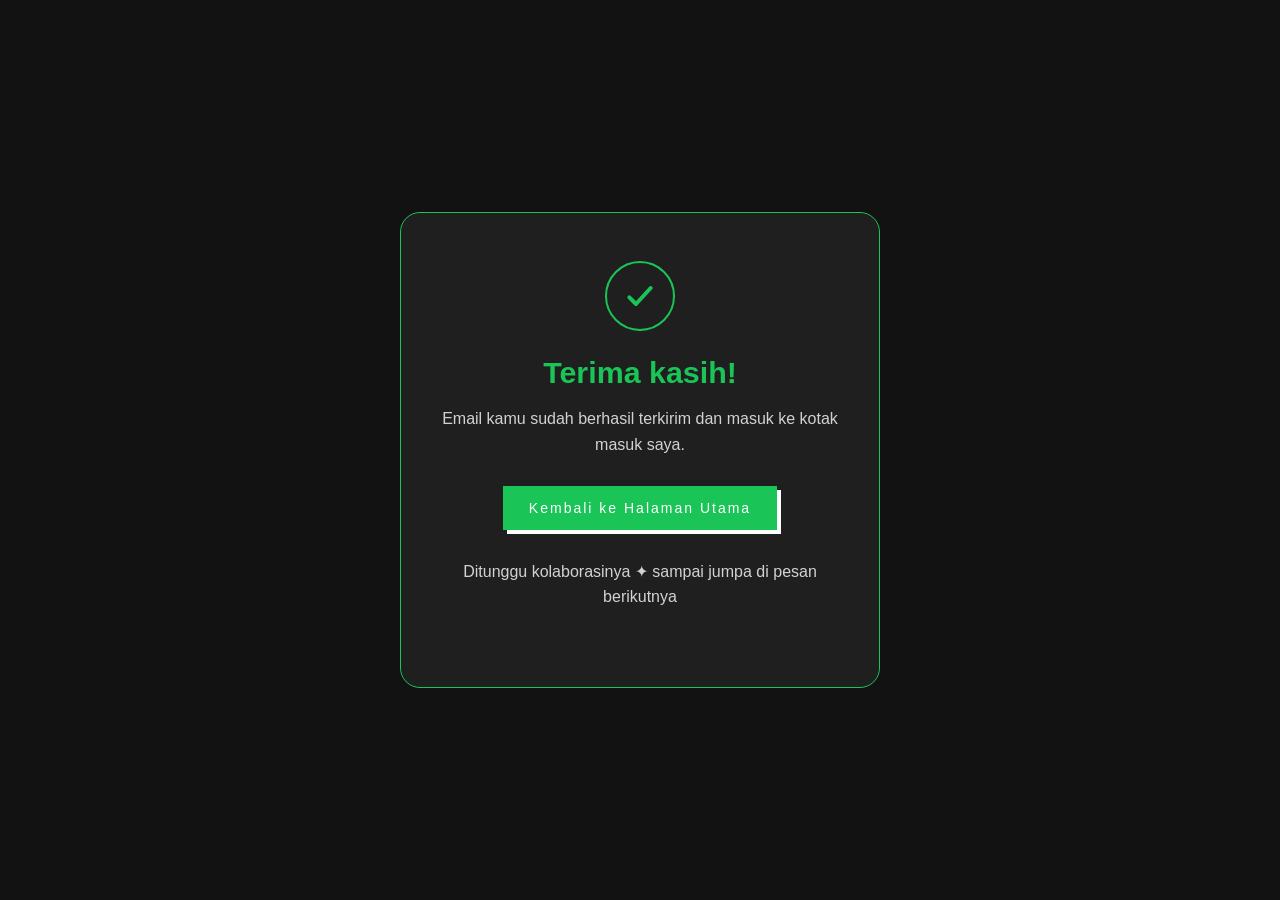
<file: thanks.html>
<!doctype html>
<html lang="en">
<head>
    <meta charset="UTF-8" />
    <meta name="viewport" content="width=device-width, initial-scale=1.0" />
    <meta property="og:title" content="OSSPH Freefolio - Anime Template" />
    <meta
    property="og:description"
    content="100% FREE Professional Portfolio Templates - Anime Template"
    />
    <meta property="og:type" content="website" />
    <meta property="og:url" content="https://freefolio.web.app/anime" />
    <meta
    property="og:image"
    content="https://i.postimg.cc/HnWKRnDB/anime.png"
    />
    <meta property="og:image:type" content="image/png" />
    <meta property="og:image:width" content="1200" />
    <meta property="og:image:height" content="630" />
    <meta name="twitter:card" content="summary_large_image" />
    <meta name="twitter:image:alt" content="OSSPH Freefolio" />
    <meta name="twitter:title" content="OSSPH Freefolio - Anime Template" />
    <meta
    name="twitter:description"
    content="100% FREE Professional Portfolio Templates - Anime Template"
    />

    <!-- Icon -->
    <link
    type="image/png"
    sizes="16x16"
    rel="icon"
    href="assets/terminal.png"
    />
    <!-- External CSS Link -->
    <link rel="stylesheet" type="text/css" href="assets/styles.css" />

    <!-- Boxicons Script -->
    <link
    rel="stylesheet"
    href="https://unpkg.com/boxicons@2.1.4/css/boxicons.min.css"
    />

    <!-- Google Fonts Link -->
    <link rel="preconnect" href="https://fonts.googleapis.com" />
    <link rel="preconnect" href="https://fonts.gstatic.com" crossorigin />
    <link
    href="https://cdn.boxicons.com/3.0.8/fonts/basic/boxicons.min.css"
    rel="stylesheet"
    />
    <link
    href="https://cdn.boxicons.com/3.0.8/fonts/filled/boxicons-filled.min.css"
    rel="stylesheet"
    />

    <title>Portofolio | Muhamad Akmal Aji Tasti</title>
</head>
<body class="thanks-page">
    <div class="card">
    <div class="icon">
        <svg viewBox="0 0 24 24">
        <polyline points="4,13 9,18 20,6"></polyline>
        </svg>
    </div>

    <h1><span class="accent" data-lgn="thanksTitle">Terima kasih!</span></h1>

    <p data-lgn="thanksDesc">
        Email kamu sudah berhasil terkirim dan masuk ke kotak masuk saya.
    </p>

    <a href="index.html" class="btn" data-lgn="thanksBtn"
        >Kembali ke Halaman Utama</a
    >

    <p class="footnote" data-lgn="thanksFootnote">
        Ditunggu kolaborasinya ✦ sampai jumpa di pesan berikutnya
    </p>
    </div>

    <!-- JS Script Link -->
    <script src="assets/script.js"></script>
</body>
</html>
</file>
<file: assets/styles.css>
* {
  padding: 0;
  margin: 0;
  box-sizing: border-box;
  font-family: "Kosugi Maru", sans-serif; /* anime font */
  text-decoration: none;
  list-style: none;
  scroll-behavior: smooth;
  scroll-padding-top: 2rem;
}

:root {
  --bg-color: #121212;
  --main-color: #1bc457;
  --2nd-main-color: #ffffffcc;
  --text-color: #fff;
  --card-color: #1f1f1f;
  --border-color: #1bc457;
  --big-font: 5rem;
  --h2-font: 1.9rem;
  --p-font: 1rem;
}

body.light-mode {
  --bg-color: #ebf3ed;
  --2nd-main-color: #000000cc;
  --text-color: #121212;
  --card-color: #f4fff7;
}

body {
  background-color: var(--bg-color);
  color: var(--text-color);
}

/* Header */
header {
  position: fixed;
  top: 0;
  width: 100%;
  right: 0;
  z-index: 1000;
  display: flex;
  align-items: center;
  justify-content: space-between;
  background: var(--bg-color);
  padding: 24px;
  transition: 0.3s;
}

/* Navbar */
.logo {
  color: var(--text-color);
  font-size: 1.8rem;
  font-weight: 600;
}

span {
  color: var(--main-color);
}

.navbar {
  display: flex;
}

.navbar a {
  color: var(--text-color);
  font-size: 1rem;
  font-weight: 500;
  padding: 10px 20px;
}

.navbar a:hover {
  color: var(--main-color);
  border-bottom: 2px solid var(--main-color);
  transition: 0.3s;
}

body.thanks-page {
  background-color: var(--bg-color);
  color: var(--text-color);
  min-height: 100vh;
  display: flex;
  align-items: center;
  justify-content: center;
  padding: 2rem;
}

.card {
  background-color: var(--card-color);
  border: 1px solid var(--border-color);
  border-radius: 20px;
  max-width: 480px;
  width: 100%;
  padding: 3rem 2.2rem;
  text-align: center;
}

.card h1 {
  font-size: var(--h2-font);
  margin-bottom: 1rem;
}

.card h1 .accent {
  color: var(--main-color);
}

.icon {
  width: 70px;
  height: 70px;
  margin: 0 auto 1.5rem;
  border-radius: 50%;
  border: 2px solid var(--border-color);
  display: flex;
  align-items: center;
  justify-content: center;
}

.icon svg {
  width: 32px;
  height: 32px;
  stroke: var(--main-color);
  stroke-width: 3;
  fill: none;
  stroke-linecap: round;
  stroke-linejoin: round;
}

.card p {
  font-size: var(--p-font);
  color: var(--2nd-main-color);
  line-height: 1.6;
  margin-bottom: 1.8rem;
}

.footnote {
  margin-top: 1.8rem;
  font-size: 0.85rem;
  color: var(--2nd-main-color);
}

#menu-icon {
  font-size: 28px;
  z-index: 10001;
  cursor: pointer;
  display: none;
}

.ikon {
  color: var(--text-color);
  font-size: clamp(20px, 4vw, 25px);
  vertical-align: middle;
}

.lang-switcher {
  display: flex;
  align-items: center;
  gap: 4px;
  padding: 0 10px;
}

.lang-switcher button {
  background: none;
  border: 1px solid var(--text-color);
  color: var(--text-color);
  padding: 3px 8px;
  border-radius: 4px;
  cursor: pointer;
  font-size: 0.8rem;
  transition: 0.2s;
}

.lang-switcher button.active,
.lang-switcher button:hover {
  background: var(--main-color);
  border-color: var(--main-color);
  color: #fff;
}

/* Home Section */
section {
  padding: 45px;
}

.home {
  display: grid;
  grid-template-columns: repeat(2, 1fr);
  grid-gap: 6rem;
  align-items: center;
  position: relative;
  height: 100vh;
  width: 100%;
}

.home-img img {
  width: 580px;
  max-width: 100%;
  height: auto;
}

.home-text h5 {
  color: var(--text-color);
  font-size: 25px;
  font-weight: 500;
  margin: 0 0 20px;
}

.home-text h1 {
  color: var(--text-color);
  font-size: var(--big-font);
  font-weight: 700;
  margin: 0 0 20px;
  line-height: 1;
}

.home-text h6 {
  color: var(--text-color);
  font-size: 18px;
  font-weight: 500;
  margin-bottom: 25px;
}

.btn {
  background: var(--main-color);
  color: var(--text-color);
  box-shadow: 4px 4px var(--text-color);
  display: inline-block;
  padding: 0 25px;
  line-height: 42px;
  border: 1px solid transparent;
  font-size: 14px;
  font-weight: 400;
  letter-spacing: 2px;
  transition: ease all 0.35s;
}

.btn:hover {
  background: var(--text-color);
  color: var(--main-color);
  box-shadow: 4px 4px var(--main-color);
}

/* About Section */
.about {
  display: grid;
  grid-template-columns: repeat(2, 2fr);
  grid-gap: 5rem;
  align-items: center;
}

.about-img img {
  width: 530px;
  max-width: 100%;
  height: auto;
}

.about-text h3 {
  color: var(--text-color);
  font-size: 30px;
  font-weight: 300;
  margin: 0 0 30px;
  letter-spacing: 6px;
}

.about-text h2 {
  font-size: var(--h2-font);
  font-weight: 500;
  line-height: 1.2;
  margin-bottom: 0.5rem;
  max-width: 470;
  margin-bottom: 2rem;
}

.about-text p {
  color: var(--2nd-main-color);
  font-size: var(--p-font);
  font-weight: 300;
  line-height: 1.8rem;
  margin-bottom: 1.5rem;
  max-width: 570px;
}

.main-btn .btn {
  margin-right: 20px;
}

.projects-filter {
  display: flex;
  margin-bottom: 16px;
}

.filter-checkbox {
  position: absolute;
  opacity: 0;
  width: 1px;
  height: 1px;
  overflow: hidden;
}

.filter-btn {
  display: inline-flex;
  align-items: center;
  justify-content: center;
  gap: 6px;
  padding: 6px 12px;
  background: none;
  border: 1px solid var(--border-color);
  border-radius: 8px;
  color: var(--text-color);
  font-size: var(--p-font);
  cursor: pointer;
  white-space: nowrap;
  transition:
    background 0.2s,
    border-color 0.2s;
}

.filter-btn span,
.filter-btn i {
  color: inherit;
}

.filter-btn:hover {
  background: var(--main-color);
}

.filter-btn i {
  display: none;
}

.filter-checkbox:checked + .filter-btn {
  background: var(--main-color);
  border-color: var(--main-color);
}

.filter-checkbox:checked + .filter-btn i {
  display: inline-block;
}
.slider-wrapper {
  overflow: hidden;
  width: 100%;
  padding: 0;
}

.slider-dots {
  display: flex;
  justify-content: center;
  gap: 8px;
  margin-top: 1rem;
}

.dot {
  width: 8px;
  height: 8px;
  border-radius: 50%;
  background: var(--text-color);
  cursor: pointer;
  transition:
    background 0.2s,
    transform 0.2s;
}

.dot.active {
  background: var(--main-color);
  transform: scale(1.2);
}

.slider-arrows {
  display: flex;
  justify-content: center;
  gap: 8px;
  position: relative;
  z-index: 999;
  margin-top: 1.5rem;
}

.slider-arrows button {
  background: none;
  border: 1px solid var(--main-color);
  color: var(--text-color);
  border-radius: 8px;
  padding: 6px 14px;
  cursor: pointer;
  font-size: 16px;
  position: relative;
  z-index: 999;
  pointer-events: all;
}

.slider-arrows button:hover {
  background: var(--main-color);
}

.slider-arrows-modal {
  display: flex;
  align-items: center;
  justify-content: center;
  position: relative;
  width: 100%;
}

.slider-arrows-modal button {
  background: none;
  border: 1px solid var(--main-color);
  color: #fff;
  border-radius: 8px;
  padding: 6px 14px;
  cursor: pointer;
  font-size: 16px;
  position: absolute;
  z-index: 999;
}

.slider-arrows-modal button:hover {
  background: var(--main-color);
}

.modal-btn-group {
  display: none;
}

#modal-prev {
  left: 16px;
}

#modal-next {
  right: 16px;
}
#modal-close {
  position: fixed;
  top: 16px;
  right: 16px;
  background: none;
  border: 1px solid var(--main-color);
  color: #fff;
  border-radius: 8px;
  padding: 4px 10px;
  cursor: pointer;
  font-size: 22px;
  z-index: 10000;
  line-height: 1;
}
#modal-close:hover {
  background: var(--main-color);
}
#modal-info {
  overflow-y: unset;
  background: var(--card-color);
  padding: 16px 20px;
  border-radius: 0 0 8px 8px;
}
#modal-title {
  font-size: 1.2rem;
  color: var(--text-color);
  margin-bottom: 10px;
}
#modal-chips {
  display: flex;
  flex-wrap: wrap;
  gap: 6px;
  margin-bottom: 12px;
}
#modal-chips .chip,
.row-chips .chip {
  font-size: 0.75rem;
  padding: 3px 10px;
  border-radius: 8px;
  border: 1px solid var(--border-color);
  color: var(--main-color);
  background: none;
}
#modal-chips-row {
  display: flex;
  align-items: center;
  justify-content: space-between;
  gap: 8px;
  padding-bottom: 10px;
}

#modal-chips {
  display: flex;
  flex-wrap: wrap;
  gap: 6px;
  flex: 1;
}

#btn-modal-demo {
  display: none;
  align-items: center;
  justify-content: center;
  gap: 6px;
  padding: 6px 12px;
  background: none;
  border: 1px solid var(--border-color);
  border-radius: 8px;
  color: var(--text-color);
  font-size: var(--p-font);
  cursor: pointer;
  white-space: nowrap;
  flex-shrink: 0;
  transition: background 0.2s;
}

#btn-modal-demo:hover {
  background: var(--main-color);
}

#btn-modal-demo span,
#btn-modal-demo i {
  color: inherit;
}

#btn-selengkapnya {
  width: 100%;
  padding: 8px;
  background: none;
  border: 1px solid var(--border-color);
  border-radius: 8px;
  color: var(--text-color);
  font-size: var(--p-font);
  cursor: pointer;
  display: flex;
  align-items: center;
  justify-content: center;
  gap: 6px;
  transition: background 0.2s;
}

#btn-selengkapnya:hover {
  background: var(--main-color);
}

#btn-selengkapnya span,
#btn-selengkapnya i {
  color: inherit;
}

#btn-selengkapnya i {
  transition: transform 0.3s;
}

#btn-selengkapnya.expanded i {
  transform: rotate(180deg);
}
#modal-detail {
  overflow: hidden;
  max-height: 0;
  opacity: 0;
  transition:
    max-height 0.4s ease,
    opacity 0.3s ease;
}
#modal-detail.expanded {
  max-height: 600px;
  opacity: 1;
}
.modal-detail-section {
  border-top: 1px solid var(--border-color);
  margin-top: 14px;
  padding-top: 14px;
}
.modal-detail-label {
  font-size: 0.75rem;
  color: var(--main-color);
  text-transform: uppercase;
  letter-spacing: 0.08em;
  margin-bottom: 6px;
}
.modal-detail-section p:not(.modal-detail-label) {
  font-size: var(--p-font);
  color: var(--2nd-main-color);
  line-height: 1.7;
}
#detail-stack .stack-group {
  margin-bottom: 8px;
}
#detail-stack .stack-group-label {
  font-size: 0.7rem;
  color: var(--2nd-main-color);
  margin-bottom: 4px;
}
#detail-stack .stack-chips {
  display: flex;
  flex-wrap: wrap;
  gap: 5px;
}
#detail-stack .stack-chip {
  font-size: 0.75rem;
  padding: 3px 10px;
  border-radius: 8px;
  border: 1px solid var(--border-color);
  color: var(--main-color);
  background: none;
}
.modal-meta-row {
  display: flex;
  gap: 20px;
  flex-wrap: wrap;
}
.modal-meta-item {
  display: flex;
  flex-direction: column;
  gap: 3px;
}
.modal-meta-item span:first-child {
  font-size: var(--p-font);
  color: var(--text-color);
  font-weight: 500;
}
.modal-meta-item span:last-child {
  font-size: 0.75rem;
  color: var(--main-color);
}
/* Services Section */
.center {
  text-align: center;
}

.center h3 {
  color: var(--text-color);
  font-size: 30px;
  font-weight: 300;
  letter-spacing: 6px;
}

.service-content {
  display: flex !important;
  flex-wrap: nowrap !important;
  gap: 20px;
  transition: transform 0.4s cubic-bezier(0.4, 0, 0.2, 1);
  margin-top: 4.4rem;
}

.service-content .row {
  flex: 0 0 calc(50% - 10px) !important;
  min-width: 0;
}

.row {
  background: var(--card-color);
  padding: 30px 30px;
  border-radius: 5px;
  cursor: pointer;
  transition: all 0.4s;
}

.row i {
  color: var(--main-color);
  font-size: 3rem;
  margin-bottom: 20px;
}

.row h3 {
  font-size: 1.25rem;
  font-weight: 500;
  margin-bottom: 20px;
  color: var(--text-color);
}

.row img {
  width: 100%;
  height: 375px;
  object-fit: cover;
  border-radius: 5px;
  margin-bottom: 20px;
  cursor: pointer;
}
.row-chips {
  display: flex;
  flex-wrap: wrap;
  gap: 6px;
  margin-bottom: 10px;
}

#img-modal {
  display: none;
  position: fixed;
  top: 0;
  left: 0;
  width: 100%;
  height: 100%;
  background: rgba(0, 0, 0, 0.8);
  z-index: 9999;
  align-items: center;
  justify-content: center;
  cursor: zoom-out;
}

#modal-content {
  position: relative;
  display: flex;
  flex-direction: column;
  max-width: 100vw;
  max-height: 100vh;
  overflow-y: auto;
  border-radius: 8px;
  background: var(--card-color);
}

#modal-img {
  width: 100%;
  max-height: 80vh;
  height: auto;
  object-fit: contain;
  background: var(--bg-color);
  border-radius: 8px 8px 0 0;
  display: block;
}

#modal-desc {
  font-size: var(--p-font);
  color: var(--2nd-main-color);
  line-height: 1.7;
  margin-bottom: 12px;
}

.row p {
  font-size: 18px;
  color: var(--2nd-main-color);
  line-height: 30px;
}

.row:hover {
  transform: translateY(-15px);
}

#cert-modal {
  display: none;
  position: fixed;
  top: 0;
  left: 0;
  width: 100%;
  height: 100%;
  background: rgba(0, 0, 0, 0.8);
  z-index: 9999;
  align-items: center;
  justify-content: center;
  cursor: zoom-out;
}

#cert-modal-img {
  max-width: 90vw;
  max-height: 90vh;
  border-radius: 8px;
  display: block;
}

#cert-modal-close {
  position: fixed;
  top: 16px;
  right: 16px;
  background: none;
  border: 1px solid var(--main-color);
  color: #fff;
  border-radius: 8px;
  padding: 4px 10px;
  cursor: pointer;
  font-size: 22px;
  z-index: 10000;
  line-height: 1;
}

#cert-modal-close:hover {
  background: var(--main-color);
}

/* CTA Section */
.cta {
  background: var(--card-color);
  width: 100%;
  padding: 150px 0;
  text-align: center;
  margin: 100px auto;
}

.cta h4 {
  color: var(--text-color);
  font-size: 1.6rem;
  font-weight: 300;
  margin-bottom: 30px;
}

/* Resume Section */
.resume {
  text-align: center;
}

.resume h3 {
  color: var(--text-color);
  font-size: 30px;
  font-weight: 580;
  margin: 0 0 30px;
  letter-spacing: 6px;
}

.resume .center {
  display: flex;
  justify-content: center;
}

.resume-content {
  display: grid;
  grid-template-columns: repeat(auto-fit, minmax(450px, auto));
  gap: 3rem;
  margin-top: 4.4rem;
}

.box {
  background: var(--card-color);
  padding: 40px 30px;
  border-radius: 5px;
  cursor: pointer;
  transition: all 0.4s;
  height: 100%;
}

.box h6 {
  color: #6d6d6d;
  font-size: 14px;
  font-weight: 600;
  margin-bottom: 10px;
}

.box h4 {
  color: var(--text-color);
  font-size: 1.3rem;
  font-weight: 700;
  margin-top: 25px;
  margin-bottom: 13px;
}

.box p {
  font-size: var(--p-font);
  font-weight: 300;
  margin-bottom: 1.2rem;
  line-height: 1.8rem;
  color: var(--2nd-main-color);
}

.box h5 {
  font-size: 14px;
  font-weight: 500;
  color: var(--2nd-main-color);
}

.box:hover {
  transform: translate(-15px);
}

/* Contact Section */
.contact {
  text-align: center;
}

.contact-center {
  display: flex;
  justify-content: center;
  align-items: center;
  height: 100%;
}

.contact-form {
  display: flex;
  align-items: center;
  justify-content: center;
  margin-top: 4.2rem;
}

.contact-form form {
  position: relative;
  width: 550px;
}

form input,
form textarea {
  width: 100%;
  padding: 20px;
  outline: none;
  border: none;
  background: var(--card-color);
  color: var(--text-color);
  margin-bottom: 0.5rem;
  border-radius: 5px;
}

form input::placeholder,
form textarea::placeholder {
  color: var(--2nd-main-color);
}

textarea {
  height: 200px;
  resize: none;
}

form .send-btn {
  background: var(--main-color);
  color: var(--text-color);
  box-shadow: 4px 4px var(--text-color);
  display: inline-block;
  padding: 0 25px;
  line-height: 42px;
  border: 1px solid transparent;
  font-size: 14px;
  font-weight: 400;
  letter-spacing: 2px;
  transition: ease all 0.35s;
  margin-top: 5px;
  border-radius: 0;
}

form .send-btn:hover {
  background: var(--text-color);
  color: var(--main-color);
  box-shadow: 4px 4px var(--main-color);
}

/* Footer */
.footer {
  text-align: center;
  padding: 30px;
  color: var(--2nd-main-color);
  background: var(--card-color);
  line-height: 1.8rem;
  margin-top: 3rem;
}

/* Media query for mobile devices with screen size up to 768px */
@media (max-width: 768px) {
  header {
    padding: 18px;
  }
  #menu-icon {
    display: block;
  }
  .navbar {
    background: var(--card-color);
    position: absolute;
    top: -500px;
    right: 0;
    left: 0;
    display: flex;
    flex-direction: column;
    text-align: left;
    transition: 0.2s ease;
  }
  .navbar a {
    display: block;
    margin: 10px;
    border-left: 2px solid var(--main-color);
  }
  .navbar.active {
    top: 100%;
  }
  .lang-switcher {
    display: flex;
    align-items: center;
    gap: 4px;
    margin: 10px;
    padding: 10px 20px;
    border-left: 2px solid var(--main-color);
  }

  .lang-switcher button {
    background: none;
    border: 1px solid var(--text-color);
    color: var(--text-color);
    padding: 3px 8px;
    border-radius: 4px;
    cursor: pointer;
    font-size: 1rem;
    font-weight: 500;
    transition: 0.3s;
  }

  .lang-switcher button:hover,
  .lang-switcher button.active {
    background: var(--main-color);
    border-color: var(--main-color);
    color: #fff;
  }
  .home {
    grid-template-columns: 1fr;
    grid-gap: 2rem;
    margin-top: 80px;
    height: auto;
    text-align: center;
    padding: 50px;
  }
  .home-img img {
    width: 100%;
    height: auto;
  }
  .home-text h5 {
    font-size: 20px;
  }
  .home-text h1 {
    font-size: 2.5rem;
  }
  .home-text h6 {
    font-size: 14px;
  }

  .about {
    grid-template-columns: 1fr;
    text-align: center;
    padding: 50px;
  }
  .about-img-container img {
    width: 100%;
  }
  .about-text h3 {
    font-size: 22px;
  }
  .about-text h2 {
    font-size: 1.6rem;
  }
  .about-text p {
    font-size: 0.9rem;
  }
  .resume-content {
    grid-template-columns: repeat(auto-fit, minmax(200px, 1fr));
    grid-gap: 2rem;
    margin-top: 4.4rem;
  }
  .box h4 {
    font-size: 1rem;
  }
  .box p {
    font-size: 0.8rem;
  }
  .box h5 {
    font-size: 12px;
  }
  .contact-form form {
    width: 100%;
  }
  .service-content .row {
    flex: 0 0 100% !important;
  }
  .row img {
    height: 250px;
  }

  .projects-filter {
    padding: 0 16px;
  }

  .filter-btn {
    width: 100%;
    margin-top: 20px;
  }

  #modal-desc {
    font-size: 16px;
  }
  .row {
    padding: 25px 15px;
  }
  .slider-arrows-modal {
    flex-direction: row;
    align-items: center;
    gap: 12px;
  }
  .slider-arrows-modal button {
    position: absolute;
  }
  .slider-arrows-modal #modal-prev,
  .slider-arrows-modal #modal-next {
    position: absolute;
  }
  .slider-arrows-modal {
    flex-direction: column;
  }
  .modal-btn-group {
    display: flex;
    gap: 16px;
    justify-content: center;
  }
  #modal-img {
    order: unset;
    width: 100%;
  }

  #modal-prev {
    order: unset;
    position: static;
  }

  #modal-next {
    order: unset;
    position: static;
  }
}
</file>
